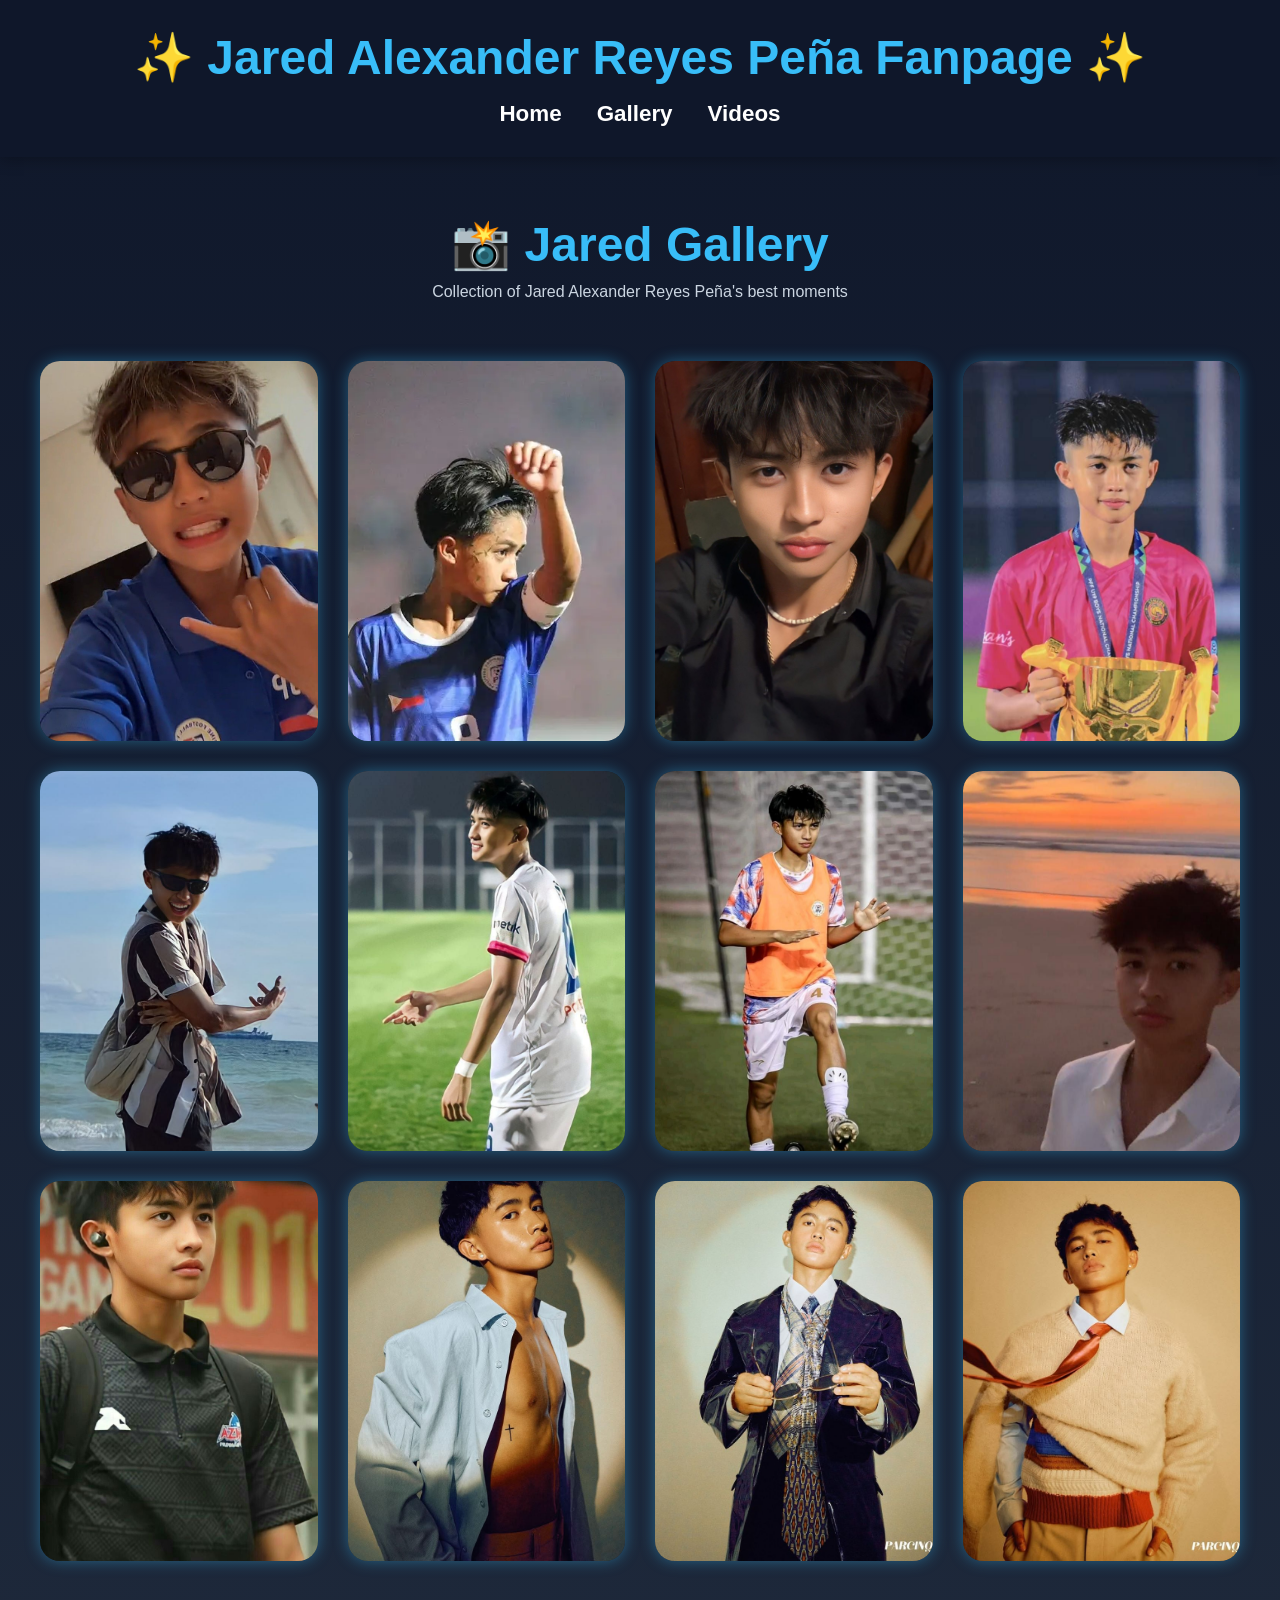
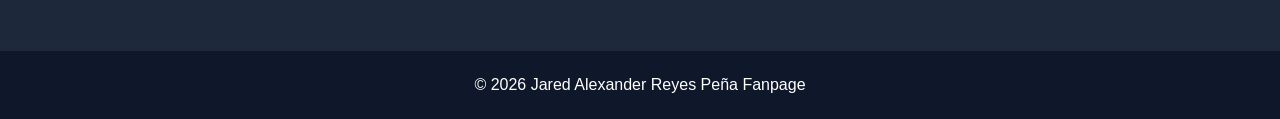
<file: gallery.html>
<!DOCTYPE html>
<html lang="id">
<head>
    <meta charset="UTF-8">
    <meta name="viewport" content="width=device-width, initial-scale=1.0">
    <title>Jared Alexander Fanpage</title>
    <link rel="stylesheet" href="style.css">
</head>
<body>

<header>
    <h1>✨ Jared Alexander Reyes Peña Fanpage ✨</h1>

    <nav>
        <a href="index.html">Home</a>
        <a href="gallery.html">Gallery</a>
        <a href="videos.html">Videos</a>
    </nav>
</header>

<section class="gallery-hero">
    <h2>📸 Jared Gallery</h2>
    <p>Collection of Jared Alexander Reyes Peña's best moments</p>
</section>

<section class="gallery">

    <div class="card">
        <img src="jared1.jpg" alt="Jared">
    </div>

    <div class="card">
        <img src="jared2.jpg" alt="Jared">
    </div>

    <div class="card">
        <img src="jared3.jpg" alt="Jared">
    </div>

    <div class="card">
        <img src="jared5.jpg" alt="Jared">
    </div>

    <div class="card">
        <img src="jared6.jpg" alt="Jared">
    </div>

    <div class="card">
        <img src="jared7.jpg" alt="Jared">
    </div>

    <div class="card">
        <img src="jared8.jpg" alt="Jared">
    </div>

    <div class="card">
        <img src="jared9.jpg" alt="Jared">
    </div>

    <div class="card">
        <img src="jared10.jpg" alt="Jared">
    </div>
    
    <div class="card">
        <img src="jared11.jpeg" alt="Jared">
    </div>

    <div class="card">
        <img src="jared12.jpeg" alt="Jared">
    </div>

    <div class="card">
        <img src="jared13.jpeg" alt="Jared">
    </div>

</section>

<footer>
    <p>© 2026 Jared Alexander Reyes Peña Fanpage</p>
</footer>

<script src="script.js"></script>

</body>
</html>
</file>
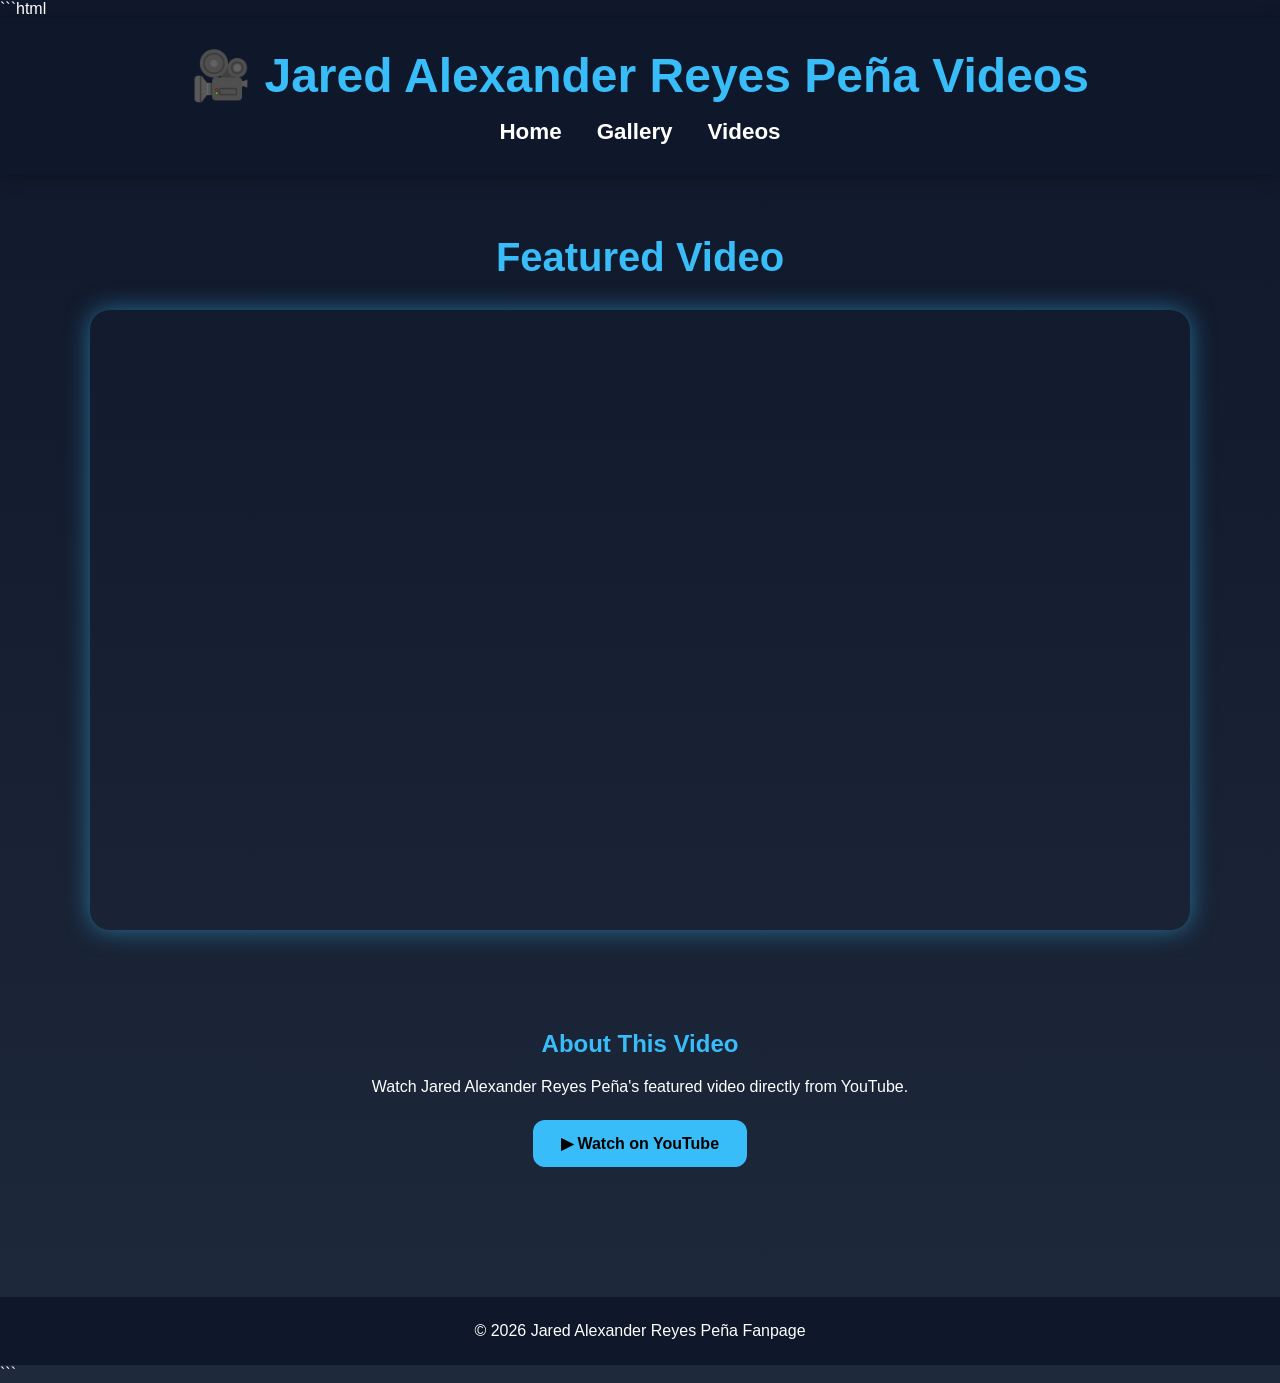
<file: videos.html>
```html
<!DOCTYPE html>
<html lang="id">
<head>
    <meta charset="UTF-8">
    <meta name="viewport" content="width=device-width, initial-scale=1.0">
    <title>Jared Alexander Videos</title>
    <link rel="stylesheet" href="style.css">
</head>
<body>

<header>
    <h1>🎥 Jared Alexander Reyes Peña Videos</h1>

    <nav>
        <a href="index.html">Home</a>
        <a href="gallery.html">Gallery</a>
        <a href="videos.html">Videos</a>
    </nav>
</header>

<section class="video-page">

    <h2>Featured Video</h2>

    <div class="youtube-container">
        <iframe
            width="800"
            height="450"
            src="https://www.youtube.com/embed/IVReNR-MbM0"
            title="Jared Alexander Reyes Peña"
            frameborder="0"
            allow="accelerometer; autoplay; clipboard-write; encrypted-media; gyroscope; picture-in-picture"
            allowfullscreen>
        </iframe>
    </div>

</section>

<section class="video-info">
    <h2>About This Video</h2>

    <p>
        Watch Jared Alexander Reyes Peña's featured video directly from YouTube.
    </p>

    <br>

    <a href="https://youtu.be/IVReNR-MbM0?si=AGS-Lb2XfpTZ2qHL" target="_blank">
        <button>▶ Watch on YouTube</button>
    </a>

</section>

<footer>
    <p>© 2026 Jared Alexander Reyes Peña Fanpage</p>
</footer>

</body>
</html>
```
</file>
<file: style.css>
/* RESET */
*{
    margin:0;
    padding:0;
    box-sizing:border-box;
    font-family:'Segoe UI',sans-serif;
}

/* BODY */
body{
    background:linear-gradient(to bottom,#0f172a,#1e293b);
    color:white;
    min-height:100vh;
}

/* HEADER */
header{
    background:#0f172a;
    text-align:center;
    padding:30px 20px;
    box-shadow:0 2px 15px rgba(0,0,0,.3);
}

header h1{
    color:#38bdf8;
    font-size:3rem;
    margin-bottom:15px;
}

/* NAVBAR */
nav{
    display:flex;
    justify-content:center;
    gap:35px;
}

nav a{
    color:white;
    text-decoration:none;
    font-size:1.4rem;
    font-weight:bold;
    transition:.3s;
}

nav a:hover{
    color:#38bdf8;
}

/* HERO */
.hero{
    text-align:center;
    padding:70px 20px;
}

.hero img{
    width:320px;
    height:420px;
    object-fit:cover;
    border-radius:25px;
    box-shadow:0 0 30px #38bdf8;
}

.hero h2{
    margin-top:25px;
    color:#38bdf8;
    font-size:2rem;
}

.hero p{
    max-width:800px;
    margin:20px auto;
    line-height:1.8;
    font-size:1.1rem;
}
.social-links{
    display:flex;
    justify-content:center;
    gap:20px;
    flex-wrap:wrap;
    margin:30px 0;
}

.social-links a{
    background:#38bdf8;
    color:black;
    text-decoration:none;
    padding:12px 24px;
    border-radius:12px;
    font-weight:bold;
    transition:.3s;
}

.social-links a:hover{
    transform:translateY(-5px);
    box-shadow:0 0 20px #38bdf8;
}
/* BUTTON */
button{
    background:#38bdf8;
    color:black;
    border:none;
    padding:14px 28px;
    border-radius:12px;
    cursor:pointer;
    font-weight:bold;
    font-size:1rem;
    transition:.3s;
}

button:hover{
    transform:scale(1.05);
    box-shadow:0 0 20px #38bdf8;
}

/* SECTION */
.about,
.quote,
.facts{
    text-align:center;
    padding:60px 20px;
}

.about h2,
.quote h2,
.facts h2{
    color:#38bdf8;
    margin-bottom:20px;
    font-size:2rem;
}

.about p,
.quote p{
    max-width:800px;
    margin:auto;
    line-height:1.8;
}

.facts ul{
    list-style:none;
}

.facts li{
    margin:12px 0;
    font-size:1.1rem;
}

/* GALLERY */
.gallery-hero{
    text-align:center;
    padding:60px 20px 20px;
}

.gallery-hero h2{
    color:#38bdf8;
    font-size:3rem;
    margin-bottom:10px;
}

.gallery-hero p{
    color:#cbd5e1;
}

.gallery{
    max-width:1300px;
    margin:auto;
    padding:40px;
    display:grid;
    grid-template-columns:repeat(auto-fit,minmax(250px,1fr));
    gap:30px;
}

.card{
    display:flex;
    justify-content:center;
}

.card img{
    width:100%;
    max-width:280px;
    height:380px;
    object-fit:cover;
    border-radius:20px;
    transition:.4s;
    box-shadow:0 0 15px rgba(56,189,248,.4);
}

.card img:hover{
    transform:translateY(-15px) scale(1.08);
    box-shadow:0 0 35px #38bdf8;
}

/* MUSIC BUTTON */
.music-btn-container{
    text-align:center;
    margin:50px 0;
}

.music-btn{
    background:#38bdf8;
    color:black;
    padding:14px 28px;
    border:none;
    border-radius:12px;
    font-weight:bold;
}

/* VIDEO PAGE */
.video-page{
    text-align:center;
    padding:60px 20px;
}

.video-page h2{
    color:#38bdf8;
    font-size:2.5rem;
    margin-bottom:30px;
}

.youtube-container{
    display:flex;
    justify-content:center;
    align-items:center;
    width:100%;
}

.youtube-container iframe{
    width:90%;
    max-width:1100px;
    height:620px;
    border:none;
    border-radius:20px;
    box-shadow:0 0 25px rgba(56,189,248,.5);
}

.video-info{
    text-align:center;
    padding:40px 20px 80px;
}

.video-info h2{
    color:#38bdf8;
    margin-bottom:15px;
}

.video-info p{
    max-width:800px;
    margin:auto;
    line-height:1.8;
}
.stats{
    display:flex;
    justify-content:center;
    gap:30px;
    flex-wrap:wrap;
    padding:50px 20px;
}

.stat-box{
    background:#1e293b;
    padding:25px;
    min-width:200px;
    border-radius:15px;
    box-shadow:0 0 15px rgba(56,189,248,.3);
    transition:.3s;
}

.stat-box:hover{
    transform:translateY(-10px);
    box-shadow:0 0 25px #38bdf8;
}

.stat-box h3{
    color:#38bdf8;
    font-size:2rem;
    margin-bottom:10px;
}
/* FOOTER */
footer{
    background:#0f172a;
    text-align:center;
    padding:25px;
    margin-top:50px;
}
/* FOOTER */
footer{
    background:#0f172a;
    text-align:center;
    padding:25px;
    margin-top:50px;
}

/* ANIMASI GALLERY */
.card{
    display:flex;
    justify-content:center;
    animation:fadeUp .8s ease;
}

@keyframes fadeUp{
    from{
        opacity:0;
        transform:translateY(30px);
    }

    to{
        opacity:1;
        transform:translateY(0);
    }
}

/* MOBILE */
@media(max-width:768px){

    header h1{
        font-size:2rem;
    }

    nav{
        flex-wrap:wrap;
        gap:15px;
    }

    ...
}
/* MOBILE */
@media(max-width:768px){

    header h1{
        font-size:2rem;
    }

    nav{
        flex-wrap:wrap;
        gap:15px;
    }

    nav a{
        font-size:1rem;
    }

    .hero img{
        width:250px;
        height:330px;
    }

    .gallery{
        padding:20px;
    }

    .youtube-container iframe{
        width:95%;
        height:250px;
    }
}
</file>
